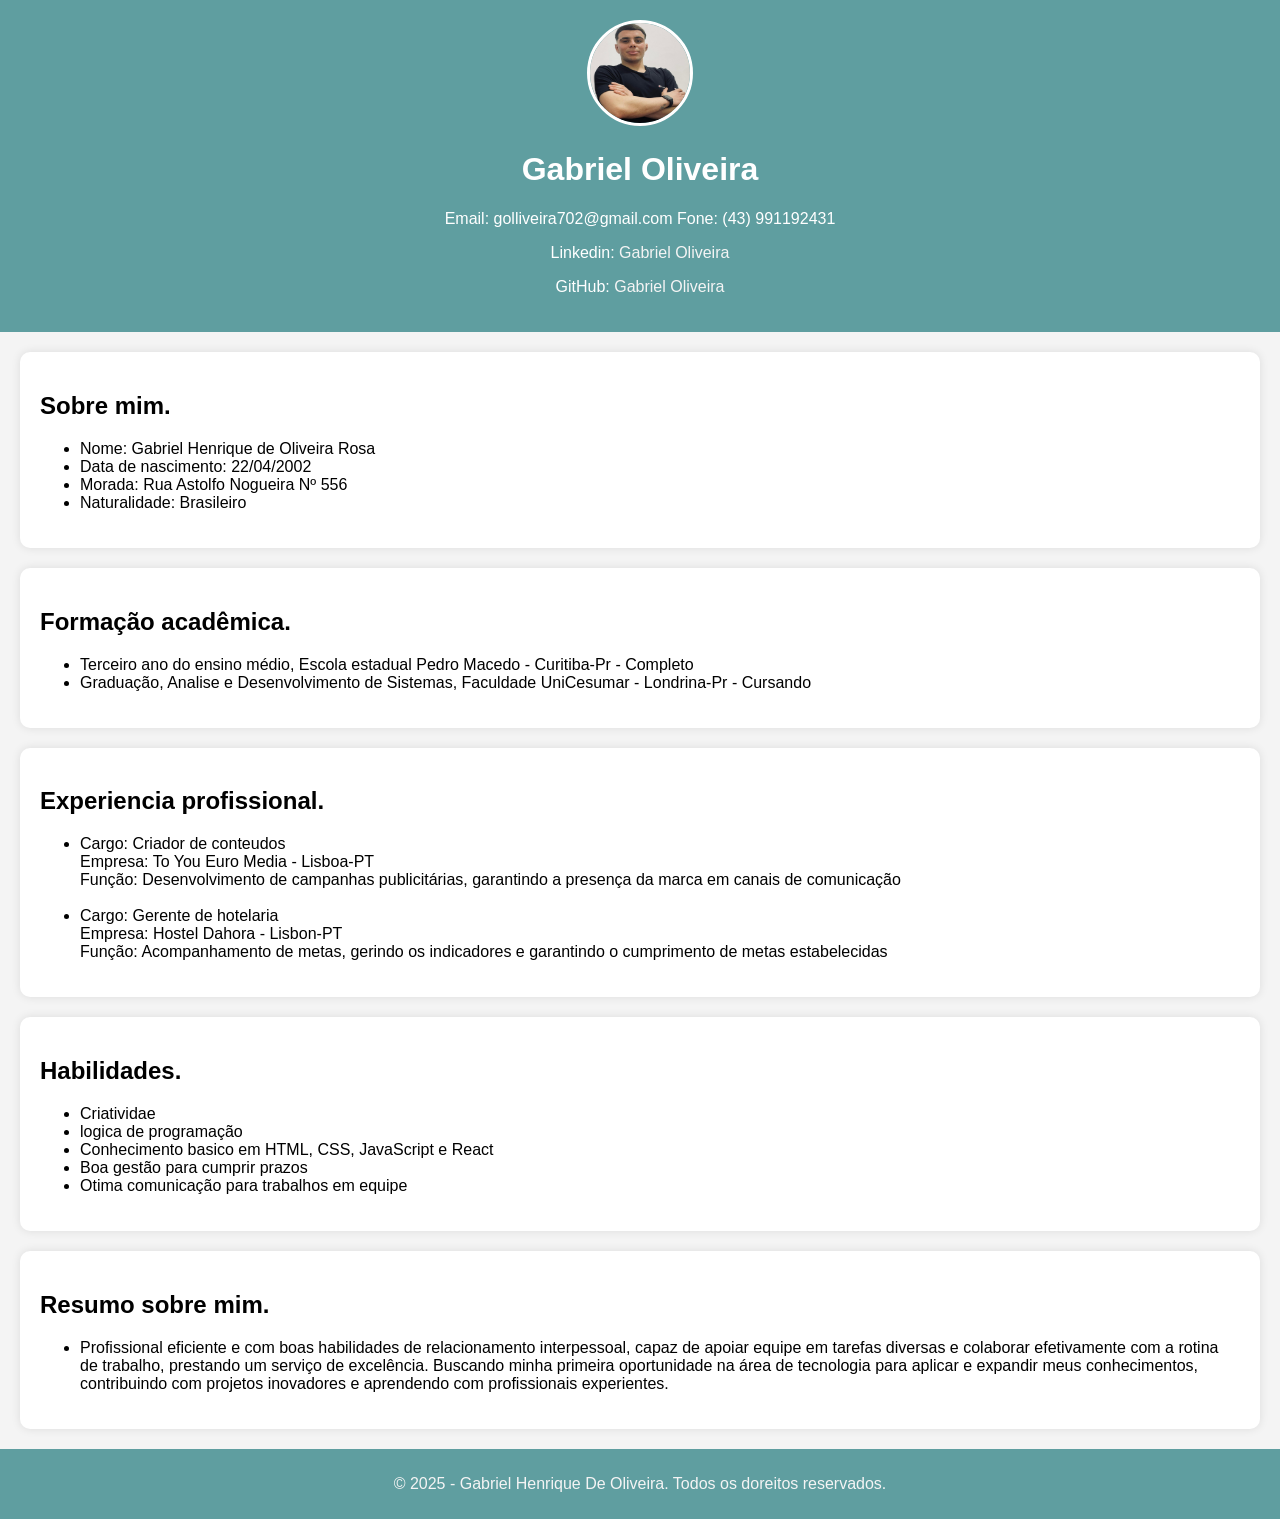
<file: index.html>
<!DOCTYPE html>
<html lang="PT-Br">
<head>
    <meta charset="UTF-8">
    <meta name="viewport" content="width=device-width, initial-scale=1.0">
    <title>meu curriculo</title>
    <link rel="stylesheet" href="index.css">
</head>


<body>
    <header>
        <div class="barraDePesquisa">
            <img src="olliveira.jpg" alt="foto de perfil" class="fotoPerfil">
            <div>
                <h1>Gabriel Oliveira</h1>
                <p>Email: golliveira702@gmail.com Fone: (43) 991192431</p>
                <p>Linkedin: <a href="https://www.linkedin.com/in/gabriel-oliveira-0b5667256/" target="_blank">Gabriel Oliveira</a></p>
                <p>GitHub: <a href="https://github.com/Golliveira007" target="_blank">Gabriel Oliveira</a></p>
            </div>
        </div>
    </header>

    <main>
        <section class="conteudoPrincipal">
            <h2>Sobre mim.</h2>
            <ul>
                <li>Nome: Gabriel Henrique de Oliveira Rosa</li>
                <li>Data de nascimento: 22/04/2002</li>
                <li>Morada: Rua Astolfo Nogueira Nº 556</li>
                <li>Naturalidade: Brasileiro</li>
            </ul>
        </section>

        <section class="conteudoPrincipal">
            <h2>Formação acadêmica.</h2>

            <ul>
                <li>Terceiro ano do ensino médio, Escola estadual Pedro Macedo - Curitiba-Pr - Completo </li>
                <li>Graduação, Analise e Desenvolvimento de Sistemas, Faculdade UniCesumar - Londrina-Pr - Cursando</li>
            </ul>
        </section>

        <section class="conteudoPrincipal">
            <h2>Experiencia profissional.</h2>

            <ul>
                <li>Cargo: Criador de conteudos <br> Empresa: To You Euro Media - Lisboa-PT <br> Função: Desenvolvimento de campanhas publicitárias, garantindo a presença da marca em canais de comunicação <br> <br></li>
                <li>Cargo: Gerente de hotelaria <br> Empresa: Hostel Dahora - Lisbon-PT <br> Função: Acompanhamento de metas, gerindo os indicadores e garantindo o cumprimento de metas estabelecidas</li>
            </ul>
        </section>



        <section class="conteudoPrincipal">
            <h2>Habilidades.</h2>
            <ul>
                <li>Criatividae</li>
                <li>logica de programação</li>
                <li>Conhecimento basico em HTML, CSS, JavaScript e React</li>
                <li>Boa gestão para cumprir prazos</li>
                <li>Otima comunicação para trabalhos em equipe</li>
            </ul>
        </section>

        <section class="conteudoPrincipal">
            <h2>Resumo sobre mim.</h2>
            <ul>
                <li>Profissional eficiente e com boas habilidades de relacionamento
                    interpessoal, capaz de apoiar equipe em tarefas diversas e colaborar
                    efetivamente com a rotina de trabalho, prestando um serviço de
                    excelência. Buscando minha primeira oportunidade na área de
                    tecnologia para aplicar e expandir meus conhecimentos, contribuindo
                    com projetos inovadores e aprendendo com profissionais experientes.</li>
                </ul>
        </section>

    </main>
    
    <footer>
        <p>&copy; 2025 - Gabriel Henrique De Oliveira. Todos os doreitos reservados.</p>
    </footer>

</body>
</html>
</file>
<file: index.css>
body{
    font-family: Arial, sans-serif;
    margin: 0;
    padding: 0;
    background-color: #f4f4f4;
    color: black;
    align-items: center;
}

header{
    background-color: cadetblue;
    color: white;
    padding: 20px;
    text-align: center;
}


.fotoPerfil{
    width: 100px;
    height: 100px;
    border-radius: 50%;
    border: 3px solid white;
}

a{
    text-decoration: none;
    color: #f4f4f4;
}

.conteudoPrincipal{
    padding: 20px;
    background-color: rgb(255, 255, 255);
    border-radius: 10px;
    box-shadow: 0px 0px 10px rgba(0, 0, 0, 0.1);
    margin: 20px;
    color: black;
}



footer{ 
    text-align: center;
    padding: 10px;
    background-color: cadetblue;
    color: #f4f4f4;
    margin: 20px 0 0 0;
};
</file>
